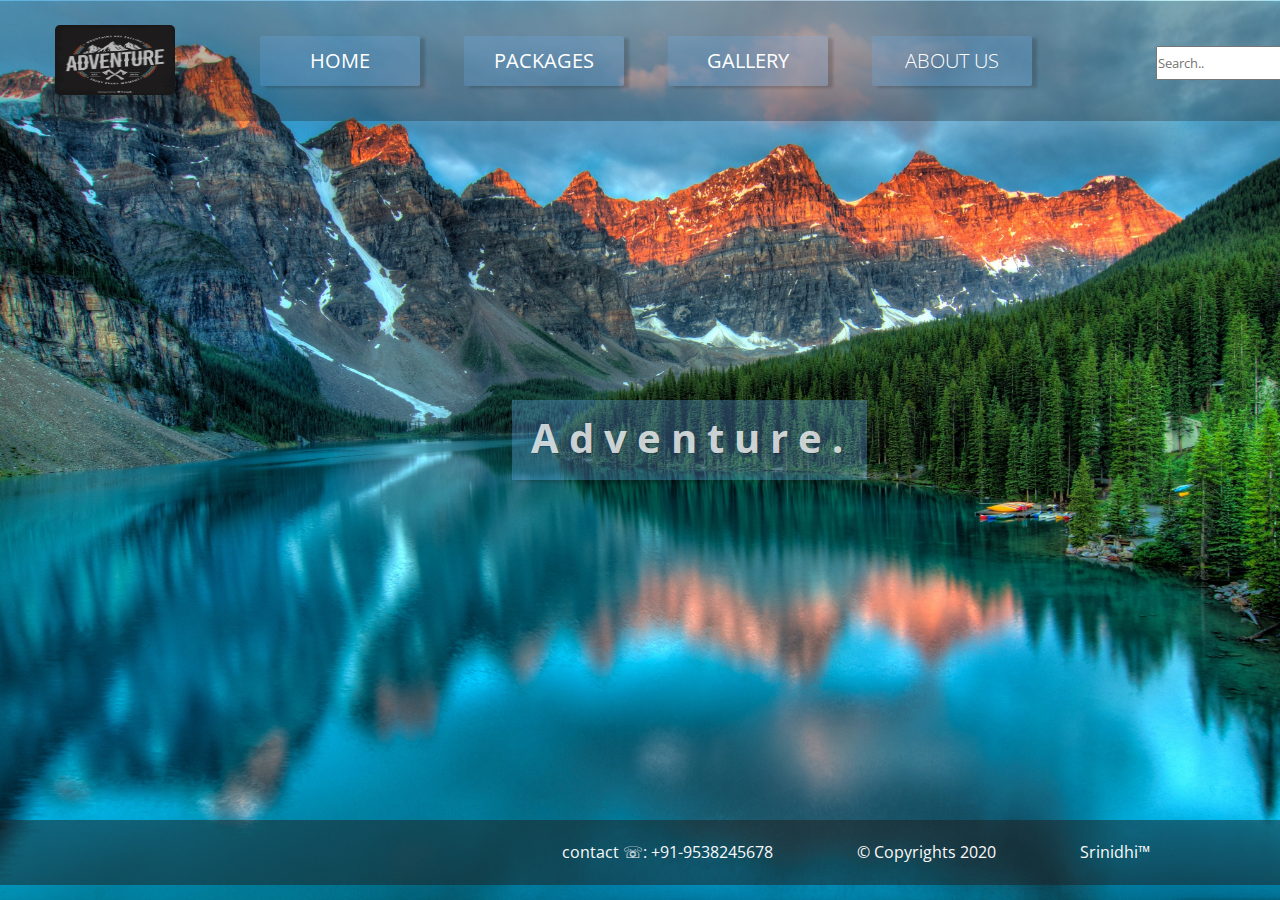
<file: index.html>
<!DOCTYPE html>
<html lang="en">
<head>
    <meta charset="UTF-8">
    <meta name="viewport" content="width=device-width, initial-scale=1.0">
    <title>Adventure camp</title>
    <link rel="stylesheet" href="./style.css">
    <link href="https://fonts.googleapis.com/css2?family=Open+Sans:wght@300&display=swap" rel="stylesheet">
</head>
<body>
    <!-- <header>
        <h1><a href="#">Adventure.</a></h1>
    </header>
    <div class= "wr">
        <nav class="navbar">
            <div class= "bg"/>
            <ul>
                <li><a href="#">HOME</a></li>
                <li><a href="#">PACKAGES</a></li>
                <li><a href="#">GALLERY</a></li>    
                <li><a href="#">ABOUT US</a></li>
            </ul>
        </nav>
    </div> -->
    <div class= "wrap"> 
        <div id="button">
            <a href="#">Adventure.</a>
        </div>
        <nav>
            <img src="./2287255.jpg" alt="bb">
            <ul>
                <li><a href="./index.html">HOME</a></li>
                <li><a href="packages.html">PACKAGES</a></li>
                <li><a href="gallery.html">GALLERY</a></li>
                <li><h2>ABOUT US</h2></li>
                <input type="text" placeholder="Search..">
                <button type="search">Search</button>
            </ul>
        </nav> 
    </div>
    <footer>
        <ul>
            <li>contact &#9743;: +91-9538245678</li>
            <li>&copy; Copyrights 2020</li>
            <li>Srinidhi&trade;</li>
        </ul>
    </footer>
</body>
</html>
</file>
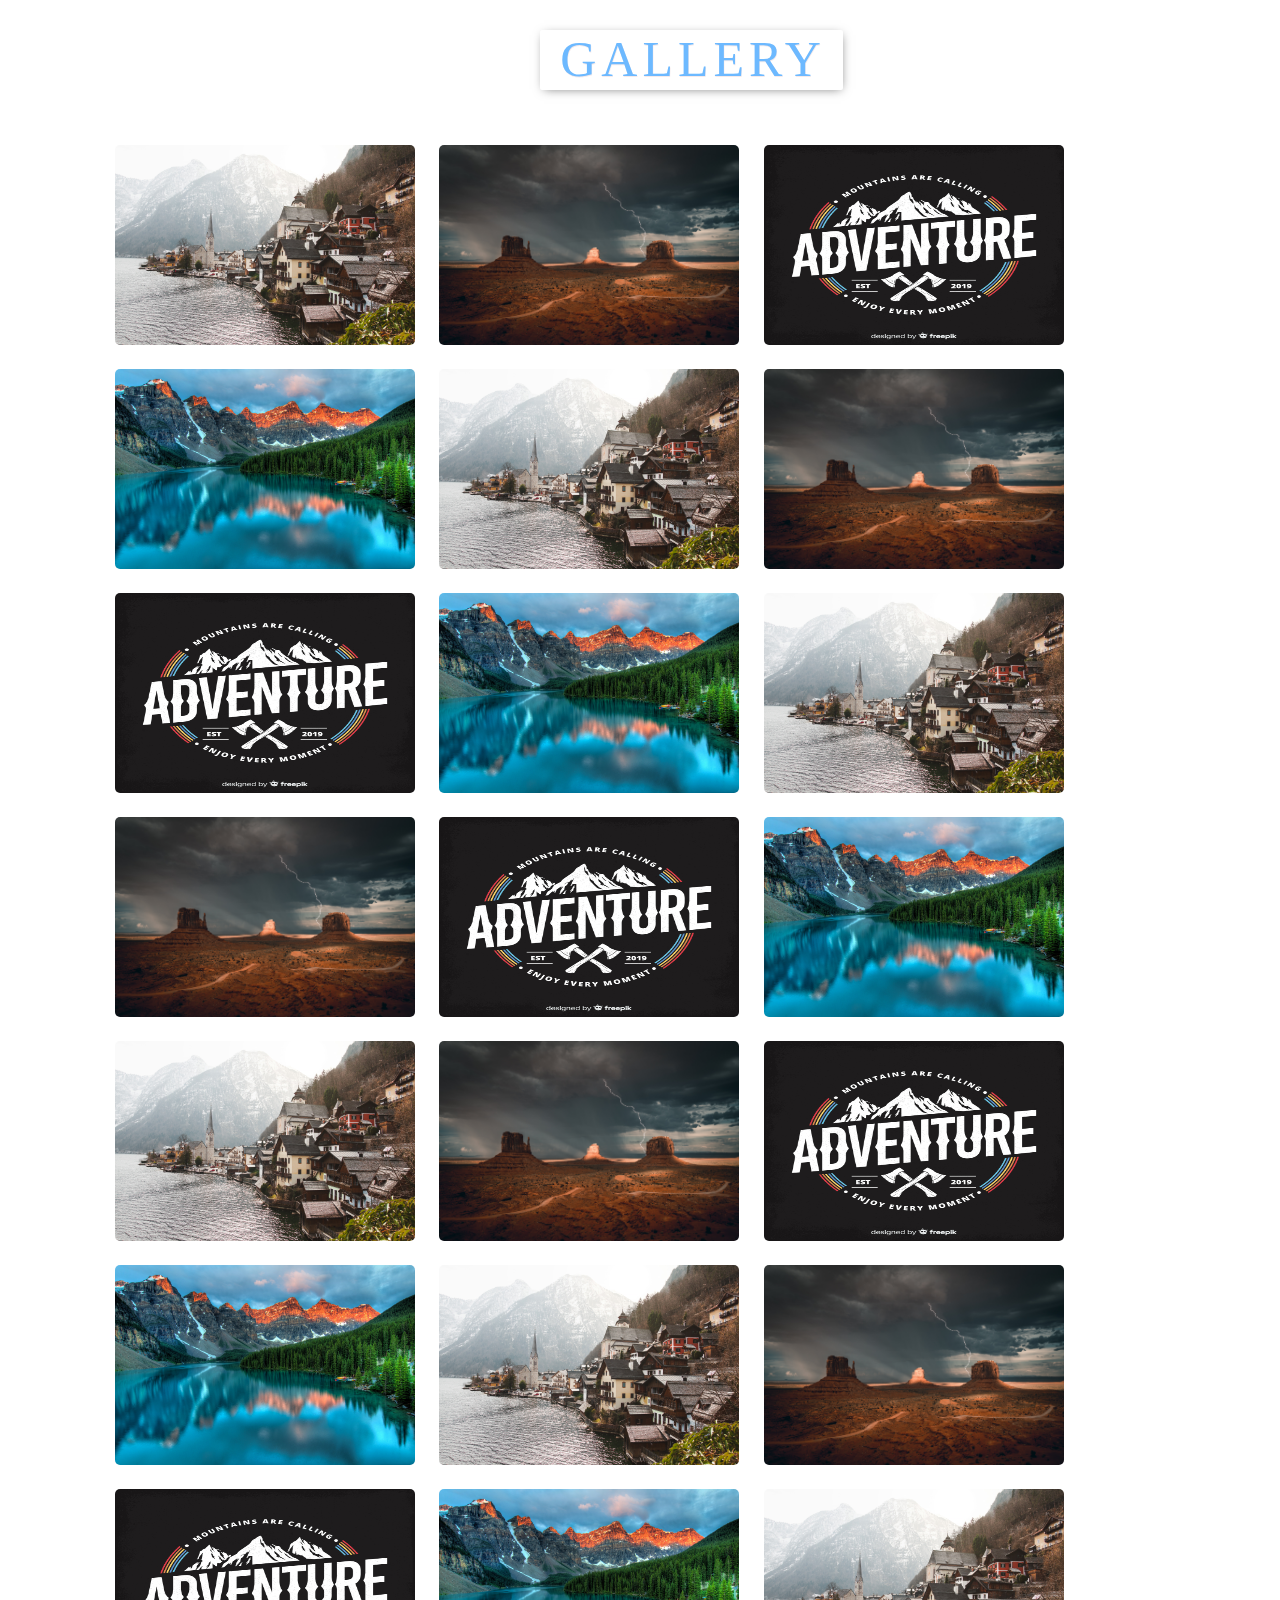
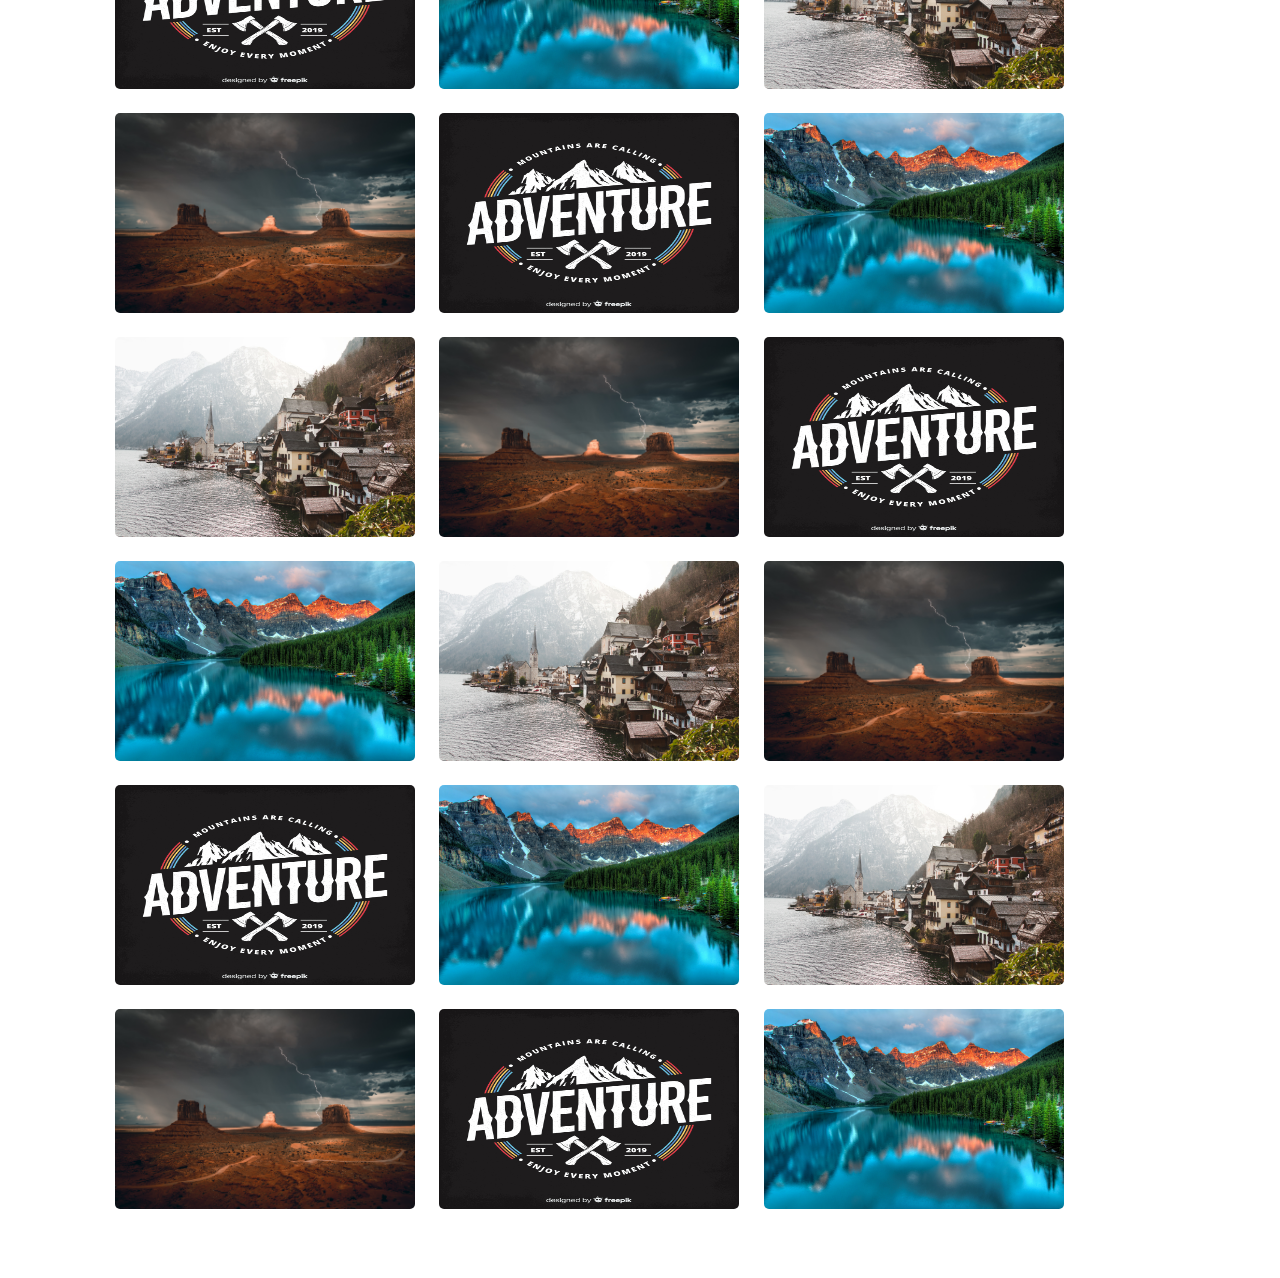
<file: gallery.html>
<!DOCTYPE html>
<html lang="en">
<head>
    <meta charset="UTF-8">
    <meta name="viewport" content="width=device-width, initial-scale=1.0">
    <title>Gallery</title>
    <link rel="stylesheet" href="./style.css">
    <h2 id="gall">GALLERY</h2>
</head>
<body>
    <article>
        <img src="./1.jpg" alt="">
        <img src="./2.jpg" alt="">
        <img src="./2287255.jpg" alt="">
        <img src="./banner.jpg" alt="">
        <img src="./1.jpg" alt="">
        <img src="./2.jpg" alt="">
        <img src="./2287255.jpg" alt="">
        <img src="./banner.jpg" alt="">
        <img src="./1.jpg" alt="">
        <img src="./2.jpg" alt="">
        <img src="./2287255.jpg" alt="">
        <img src="./banner.jpg" alt="">
        <img src="./1.jpg" alt="">
        <img src="./2.jpg" alt="">
        <img src="./2287255.jpg" alt="">
        <img src="./banner.jpg" alt="">
        <img src="./1.jpg" alt="">
        <img src="./2.jpg" alt="">
        <img src="./2287255.jpg" alt="">
        <img src="./banner.jpg" alt="">
        <img src="./1.jpg" alt="">
        <img src="./2.jpg" alt="">
        <img src="./2287255.jpg" alt="">
        <img src="./banner.jpg" alt="">
        <img src="./1.jpg" alt="">
        <img src="./2.jpg" alt="">
        <img src="./2287255.jpg" alt="">
        <img src="./banner.jpg" alt="">
        <img src="./1.jpg" alt="">
        <img src="./2.jpg" alt="">
        <img src="./2287255.jpg" alt="">
        <img src="./banner.jpg" alt="">
        <img src="./1.jpg" alt="">
        <img src="./2.jpg" alt="">
        <img src="./2287255.jpg" alt="">
        <img src="./banner.jpg" alt="">
    </article>
</body>
</html>
</file>
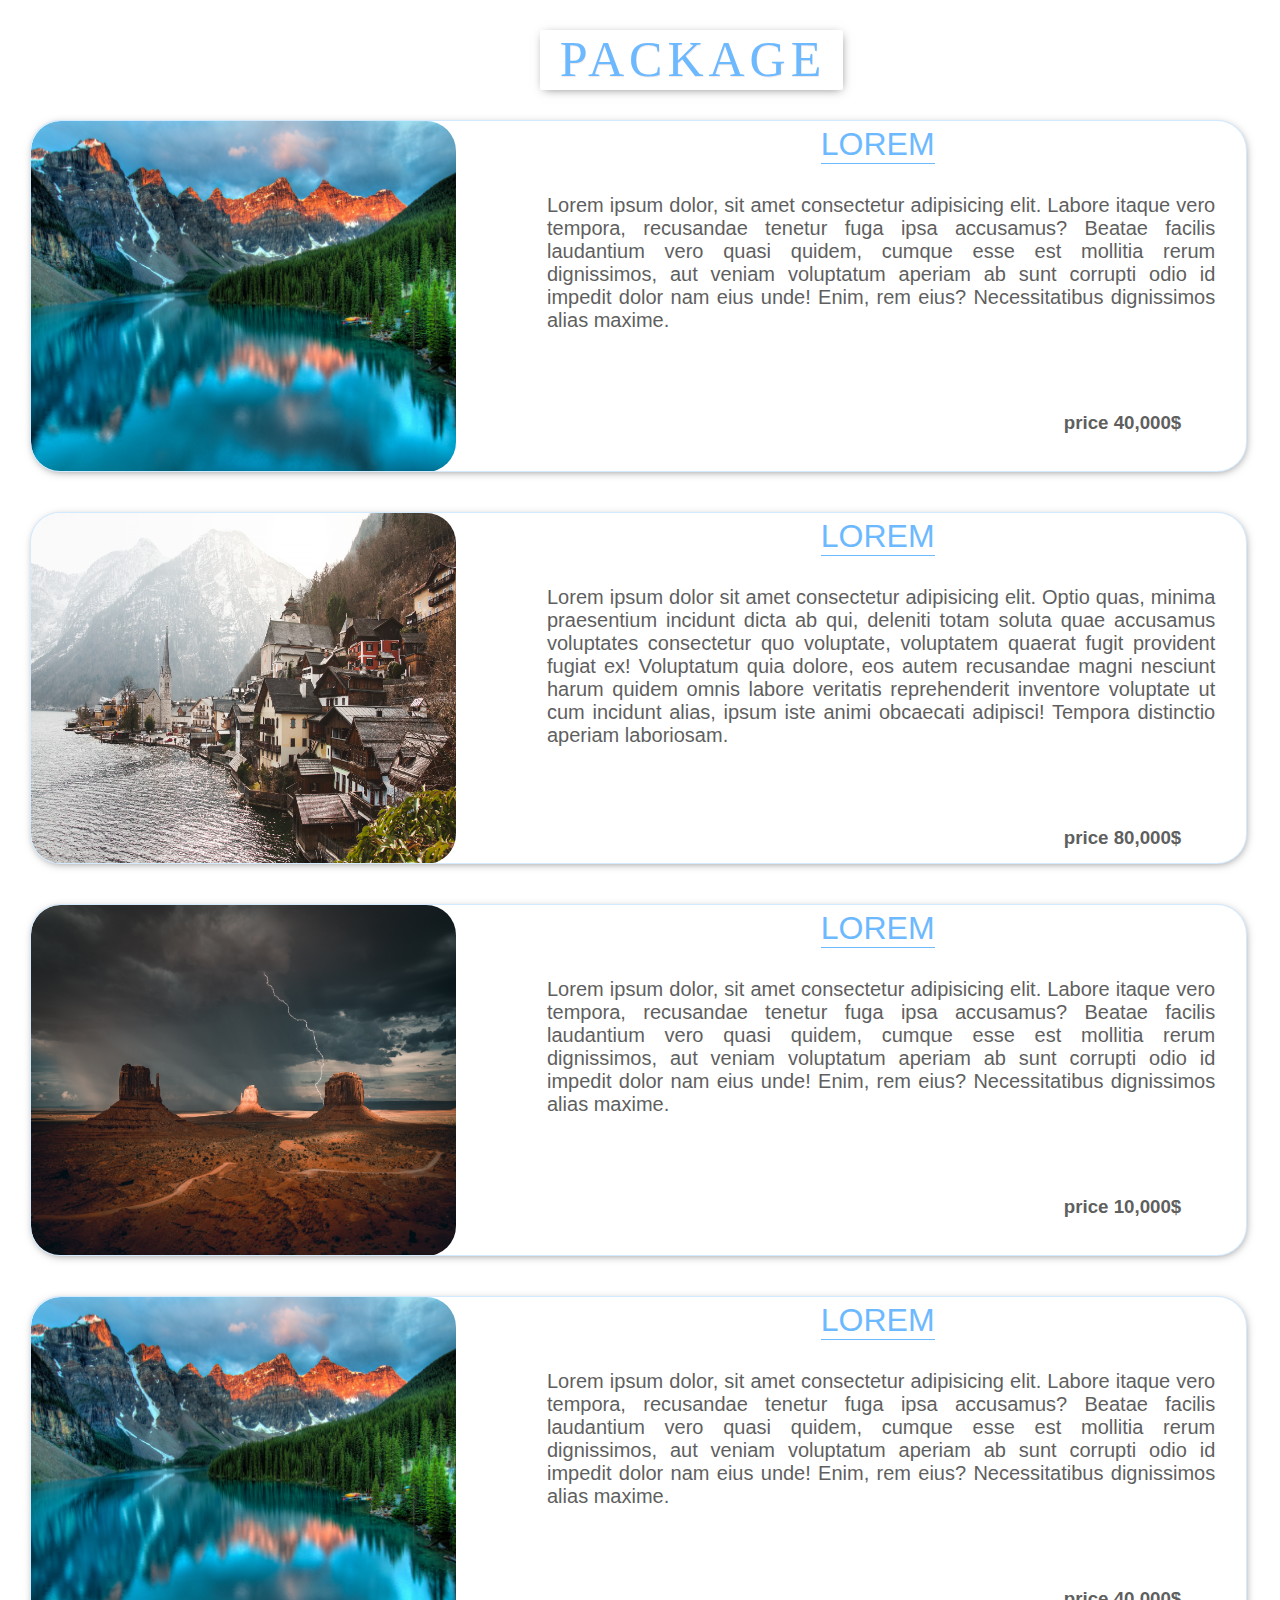
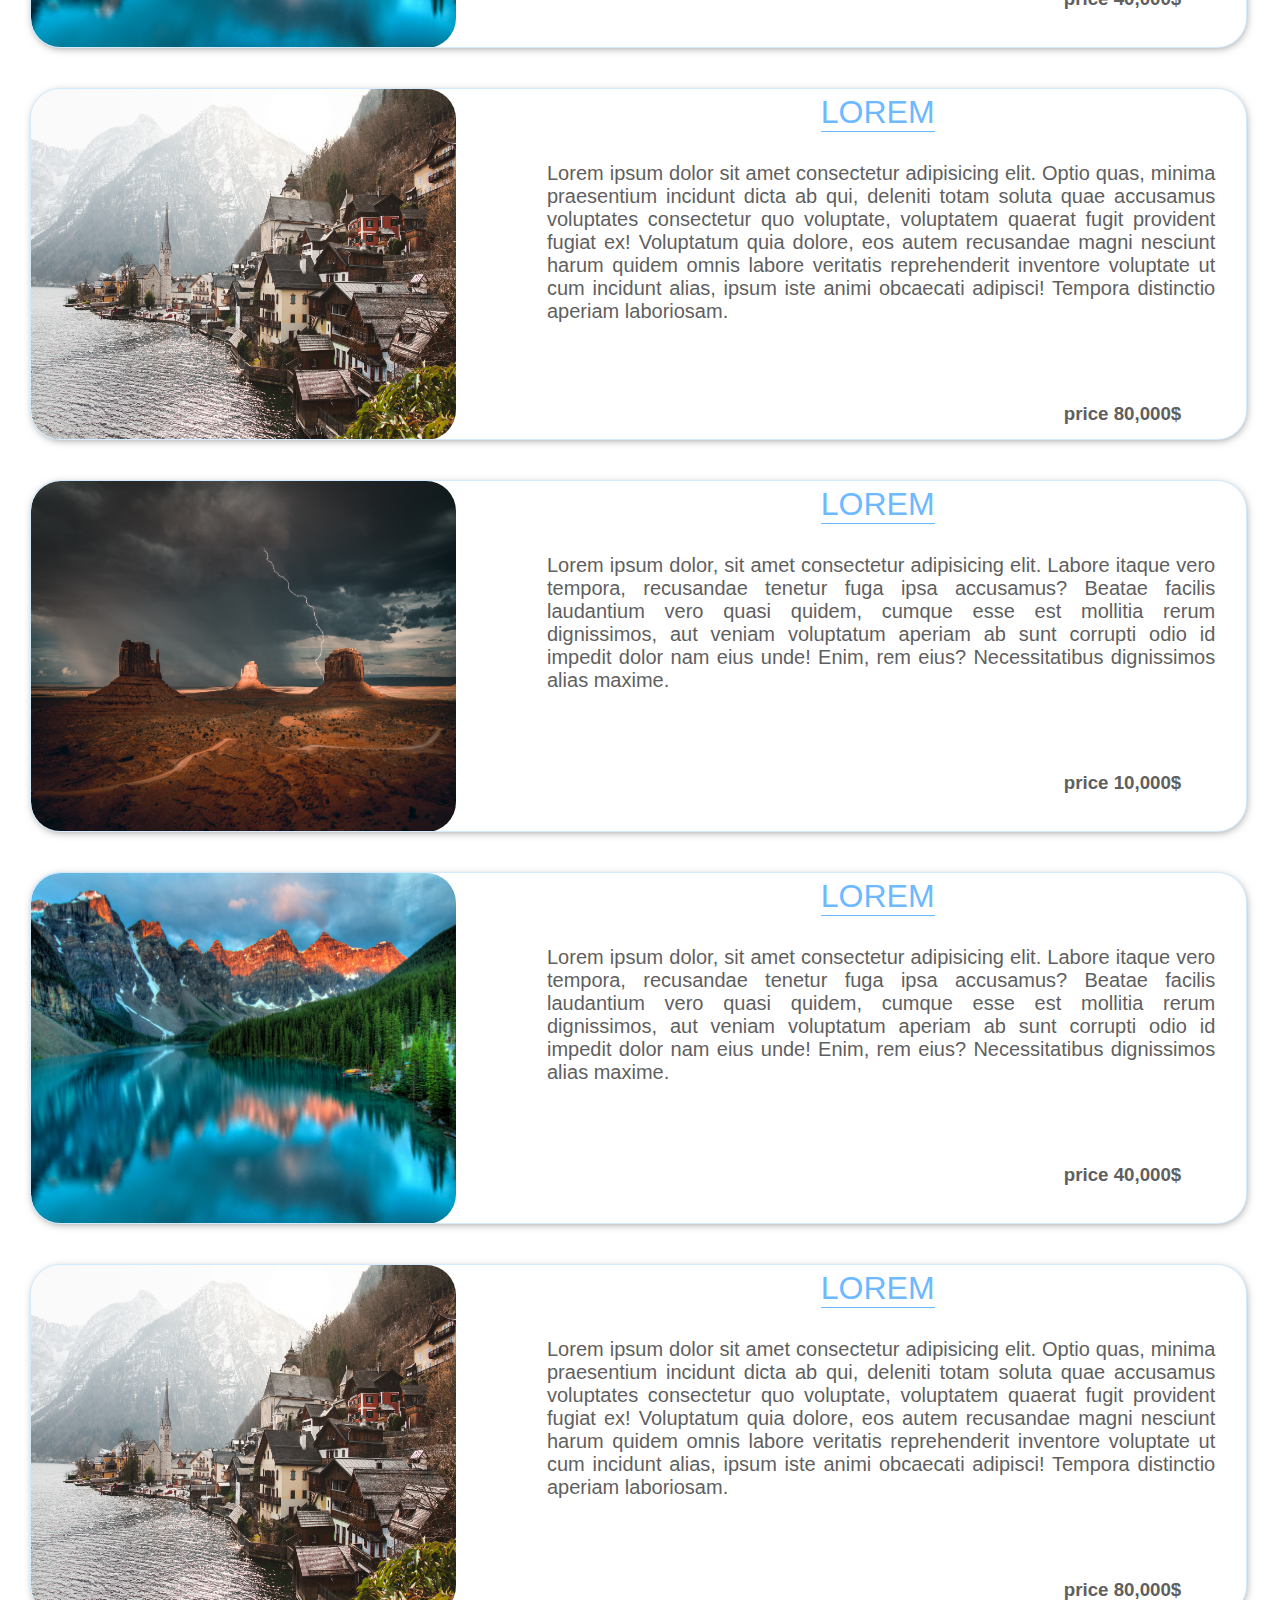
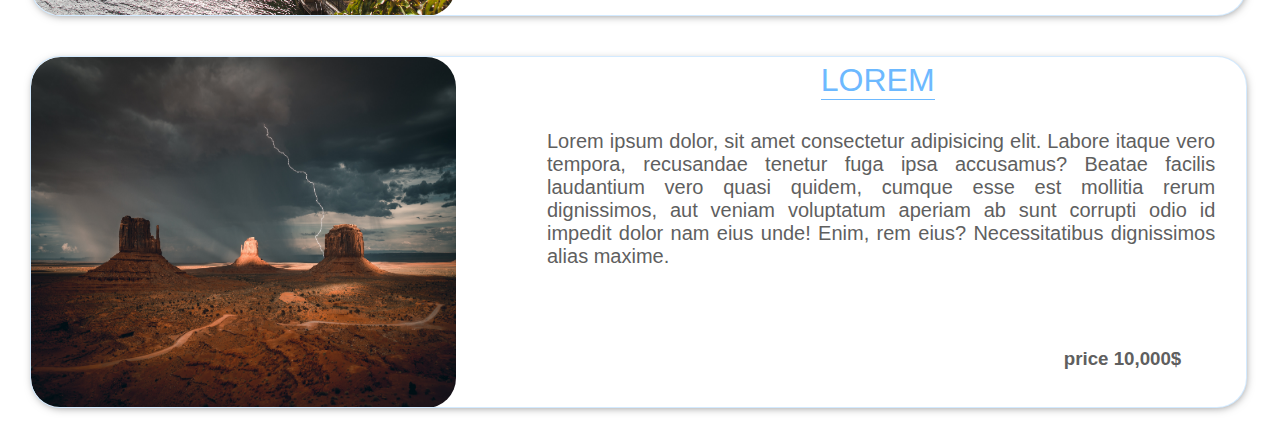
<file: packages.html>
<!DOCTYPE html>
<html lang="en">
<head>
    <meta charset="UTF-8">
    <meta name="viewport" content="width=device-width, initial-scale=1.0">
    <title>packages</title>
    <link rel="stylesheet" href="./style.css">
    <h2 id="pack">PACKAGE</h2>
</head>
<body>
    <div class="tiles">
        <img src="./banner.jpg" alt="">
        <h1>LOREM</h1>
        <p>Lorem ipsum dolor, sit amet consectetur adipisicing elit. Labore itaque vero tempora, recusandae tenetur fuga ipsa accusamus? Beatae facilis laudantium vero quasi quidem, cumque esse est mollitia rerum dignissimos, aut veniam voluptatum aperiam ab sunt corrupti odio id impedit dolor nam eius unde! Enim, rem eius? Necessitatibus dignissimos alias maxime.</p>
        <h3>price 40,000$</h3>
    </div>
    <div class="tiles">
        <img src="./1.jpg" alt="">
        <h1>LOREM</h1>
        <p>Lorem ipsum dolor sit amet consectetur adipisicing elit. Optio quas, minima praesentium incidunt dicta ab qui, deleniti totam soluta quae accusamus voluptates consectetur quo voluptate, voluptatem quaerat fugit provident fugiat ex! Voluptatum quia dolore, eos autem recusandae magni nesciunt harum quidem omnis labore veritatis reprehenderit inventore voluptate ut cum incidunt alias, ipsum iste animi obcaecati adipisci! Tempora distinctio aperiam laboriosam.</p>
        <h3>price 80,000$</h3>
    </div>
    <div class="tiles">
        <img src="./2.jpg" alt="">
        <h1>LOREM</h1>
        <p>Lorem ipsum dolor, sit amet consectetur adipisicing elit. Labore itaque vero tempora, recusandae tenetur fuga ipsa accusamus? Beatae facilis laudantium vero quasi quidem, cumque esse est mollitia rerum dignissimos, aut veniam voluptatum aperiam ab sunt corrupti odio id impedit dolor nam eius unde! Enim, rem eius? Necessitatibus dignissimos alias maxime.</p>
        <h3>price 10,000$</h3>
    </div>
    <div class="tiles">
        <img src="./banner.jpg" alt="">
        <h1>LOREM</h1>
        <p>Lorem ipsum dolor, sit amet consectetur adipisicing elit. Labore itaque vero tempora, recusandae tenetur fuga ipsa accusamus? Beatae facilis laudantium vero quasi quidem, cumque esse est mollitia rerum dignissimos, aut veniam voluptatum aperiam ab sunt corrupti odio id impedit dolor nam eius unde! Enim, rem eius? Necessitatibus dignissimos alias maxime.</p>
        <h3>price 40,000$</h3>
    </div>
    <div class="tiles">
        <img src="./1.jpg" alt="">
        <h1>LOREM</h1>
        <p>Lorem ipsum dolor sit amet consectetur adipisicing elit. Optio quas, minima praesentium incidunt dicta ab qui, deleniti totam soluta quae accusamus voluptates consectetur quo voluptate, voluptatem quaerat fugit provident fugiat ex! Voluptatum quia dolore, eos autem recusandae magni nesciunt harum quidem omnis labore veritatis reprehenderit inventore voluptate ut cum incidunt alias, ipsum iste animi obcaecati adipisci! Tempora distinctio aperiam laboriosam.</p>
        <h3>price 80,000$</h3>
    </div>
    <div class="tiles">
        <img src="./2.jpg" alt="">
        <h1>LOREM</h1>
        <p>Lorem ipsum dolor, sit amet consectetur adipisicing elit. Labore itaque vero tempora, recusandae tenetur fuga ipsa accusamus? Beatae facilis laudantium vero quasi quidem, cumque esse est mollitia rerum dignissimos, aut veniam voluptatum aperiam ab sunt corrupti odio id impedit dolor nam eius unde! Enim, rem eius? Necessitatibus dignissimos alias maxime.</p>
        <h3>price 10,000$</h3>
    </div>
    <div class="tiles">
        <img src="./banner.jpg" alt="">
        <h1>LOREM</h1>
        <p>Lorem ipsum dolor, sit amet consectetur adipisicing elit. Labore itaque vero tempora, recusandae tenetur fuga ipsa accusamus? Beatae facilis laudantium vero quasi quidem, cumque esse est mollitia rerum dignissimos, aut veniam voluptatum aperiam ab sunt corrupti odio id impedit dolor nam eius unde! Enim, rem eius? Necessitatibus dignissimos alias maxime.</p>
        <h3>price 40,000$</h3>
    </div>
    <div class="tiles">
        <img src="./1.jpg" alt="">
        <h1>LOREM</h1>
        <p>Lorem ipsum dolor sit amet consectetur adipisicing elit. Optio quas, minima praesentium incidunt dicta ab qui, deleniti totam soluta quae accusamus voluptates consectetur quo voluptate, voluptatem quaerat fugit provident fugiat ex! Voluptatum quia dolore, eos autem recusandae magni nesciunt harum quidem omnis labore veritatis reprehenderit inventore voluptate ut cum incidunt alias, ipsum iste animi obcaecati adipisci! Tempora distinctio aperiam laboriosam.</p>
        <h3>price 80,000$</h3>
    </div>
    <div class="tiles">
        <img src="./2.jpg" alt="">
        <h1>LOREM</h1>
        <p>Lorem ipsum dolor, sit amet consectetur adipisicing elit. Labore itaque vero tempora, recusandae tenetur fuga ipsa accusamus? Beatae facilis laudantium vero quasi quidem, cumque esse est mollitia rerum dignissimos, aut veniam voluptatum aperiam ab sunt corrupti odio id impedit dolor nam eius unde! Enim, rem eius? Necessitatibus dignissimos alias maxime.</p>
        <h3>price 10,000$</h3>
    </div>

</body>
</html>
</file>
<file: style.css>
/* *{
    margin: 0;
    padding: 0;
    font-family: 'Open Sans', sans-serif;
}
header{
    background-image: url(./banner.jpg);
    height: 100vh;
    width: 100vw;
    background-size: cover;
    font-size: 40px;
    font-weight: 700;
    letter-spacing: 10px;
    color: rgba(250, 250, 250, 0.8);
    user-select: none;
}
header h1{
    position: relative;
    top: 400px;
    left: 520px;
    background-color: rgba(255, 255, 255, 0.1);
    box-shadow: 5px 2px 3px rgba(20, 20, 20, 0.2);
    width: 510px;
    padding: 5px;
    text-shadow: 1px 1px rgba(0, 0, 0, 0.2);
}
.navbar{
    height: 200px;
    width: 100%;
    background-color: rgba(0, 0, 250, 1);
    position: relative;

}
header h1:hover{
    background-color: rgba(255, 255, 255, 0.3);
    box-shadow: 2px 2px 2px 2px rgba(20, 20, 20, 0.8);
    color: rgba(250, 250, 250, 0.2);
    
}
header h1 a{
    color: rgba(250, 250, 250, 0.8);
    text-decoration: none;
    padding-left: 15px;
}
ul{
    position: absolute;
    top: 0px;
    margin: 10px;  
}
ul li{
    display: inline-block;
    margin: 100px;
    font-size: 20px;
}

ul li a:link,
ul li a:visited{
    color: rgba(250, 250, 250, 0.8);
    text-decoration: none;
    background-color: rgba(255, 0, 0, 1);
    padding: 10px;
    border-radius: 3px;
}
 */
 *{
     margin: 0;
     padding: 0;
     font-family: 'Open sans', sans-serif;
 }
 .wrap{
     background: url("./banner.jpg") no-repeat;
     background-size: cover;
     height: 100vh;
 }
 /* .wrap #button{
     text-align: center;
     position: relative;
     background-color: aqua;
     width: 350px;
     height: 80px;
     line-height: 75px;
     top: 50%;
     left: 40%;
 } */
 .wrap #button a:link,
 .wrap #button a:visited{
     position: relative;
     display: block;
     text-decoration: none;
     font-family: 'Open sans', sans-serif;
     font-size: 40px;
     font-weight: 700;
     letter-spacing: 10px;
     color: rgba(250, 250, 250, 0.8);
     user-select: none;
     text-align: center;
     position: relative;
     background-color:  rgba(109, 185, 255, 0.3);
     box-shadow: 5px 2px 3px rgba(20, 20, 20, 0.2);
     width: 350px;
     height: 80px;
     line-height: 75px;
     top: 400px;
     left: 40%;
     padding-left: 5px; 
     text-shadow: 1px 1px rgba(0, 0, 0, 0.2);   
 }
 .wrap #button a:hover{
    background-color: rgba(109, 185, 255, 0.5);
    box-shadow: 2px 2px 2px 2px rgba(30, 30, 30, 0.2);
    color: rgba(250, 250, 250, 1);
 }
 /* nav ul li a{
     position: relative;
     display: inline;
     margin-left: 70px;
     background-color: rgba(255, 255, 255, 1);
     box-shadow: 5px 2px 3px rgba(20, 20, 20, 0.2);
     bottom: 20px;
     left: 500px;
     height: 50px;
     width: 100px;
     text-align: center;
     line-height: 50px;
}
  */
nav ul{
    position: relative;
    float: left;
    bottom: 40px;
    background-color: rgba(30, 30, 30, 0.3);
    height: 120px;
    bottom: 154px;
    width: 100%;
}
nav ul li{
    list-style: none;
    display: inline-block;
    margin-left: 10px;
    position: relative;
    top: 35px;
    left: 250px;
}
img{
    position: relative;
    width: 120px;
    height: 70px;
    bottom: 55px;
    left: 55px;
    border-radius: 5px;
    opacity: 1;
}
nav ul li a:link,
nav ul li a:visited{
    display: block;
    text-decoration: none;
    color: white;
    font-style: bold;
    font-size: 20px;
    background-color: rgba(109, 185, 255, 0.2);
    height: 50px;
    width: 160px;
    margin-right: 30px;
    text-align: center;
    line-height: 50px;
    border-radius: 2px;
     box-shadow: 5px 2px 3px rgba(20, 20, 20, 0.2);
}
nav ul li a:hover{
    box-shadow: 8px 5px 6px rgba(20, 20, 20, 0.2);
    font-size: 21px;
    background-color: rgba(109, 185, 255, 0.5);
}
input[type=text]{
    position: relative;
    left: 340px;
    width: 200px;
    height: 30px;
    top: 35px;
}
button{
    width: 70px;
    height: 34px;
    position: relative;
    left: 335px;
    top: 35px;
}
/*packages*/
#pack{
    letter-spacing: 5px;    
    position: relative;
    left: 50%;
    margin-left: -100px;
    margin-top: 30px;
    color: rgba(109, 185, 255, 1);
    text-shadow: 0.5px 0.5px rgba(160, 50, 50, 0.1);
    font-size: 50px;
    font-family: open sans-serif;
    font-weight: 100;
    border-radius: 2px;
    display: block;
    background-color:white;
    -webkit-box-shadow: 1px 2px 10px -3px rgba(0,0,0,0.52); 
    box-shadow: 1px 2px 10px -3px rgba(0,0,0,0.52);
    height: 60px;
    width: 300px;
    padding-left: 3px;
    text-align: center;
}
.tiles{
    position: relative;
    display: block;
    background-color: white;
    height: 350px;
    border: 1px solid rgba(109, 185, 255, 0.3);
    margin-left: 30px;
    margin-right: 33px;
    margin-top: 30px;
    margin-bottom: 40px;
    border-radius: 30px;
    -webkit-box-shadow: 1px 2px 10px -3px rgba(0,0,0,0.52); 
    box-shadow: 1px 2px 10px -3px rgba(0,0,0,0.52);
    overflow: hidden;
}
.tiles img{
    position: relative;
    top: 90px;
    height: 351px;
    width: 35%;
    border-radius: 30px;
    top: 0%;
    left: 0%;
    background-size: cover;
}
.tiles h1{
    position: relative;
    bottom: 100%;
    left: 65%;
    color:rgba(109, 185, 255, 1);
    font-weight: 10;
    border-bottom: 1px solid rgba(109, 185, 255, 1);
    width: fit-content;
}
.tiles p{
    font-size: 20px;
    position: relative;
    width: 55%;
    text-align: justify;
    bottom: 100%;
    left: 40%;
    margin-left: 30px; 
    margin-top: 30px;
    color: rgb(95, 95, 95);
}
.tiles h3{
    position: relative;
    bottom: 100%;
    left: 85%;
    margin-top: 80px;
    color: rgb(95, 95, 95);
}
/* footer ul{
    position: relative;
    float: left;
    bottom: 40px;
    background-color: rgba(30, 30, 30, 0.6);
    height: 50px;
    bottom: 154px;
    width: 100%;
    
}
footer ul li{
    list-style: none;
    display: inline-block;
    margin-left: 10px;
    position: relative;
    float: right;
    margin-left: 20px;
    color: white;
    margin-right: 50px;
    line-height: 50px;
} */
#gall{
    letter-spacing: 5px;    
    position: relative;
    left: 50%;
    margin-left: -100px;
    margin-top: 30px;
    color: rgba(109, 185, 255, 1);
    text-shadow: 0.5px 0.5px rgba(160, 50, 50, 0.1);
    font-size: 50px;
    font-family: open sans-serif;
    font-weight: 100;
    border-radius: 2px;
    display: block;
    background-color:white;
    -webkit-box-shadow: 1px 2px 10px -3px rgba(0,0,0,0.52); 
    box-shadow: 1px 2px 10px -3px rgba(0,0,0,0.52);
    height: 60px;
    width: 300px;
    padding-left: 3px;
    text-align: center;
}
article{
    position: absolute;
    margin-top: 100px;
    margin-left: 50px;
}
article img{
    margin: 10px;
    width: 300px;
    height: 200px;
    align-content: center;
}
article img:hover{
    margin: 7px;
    width: 305px;
    height: 205px;
}
footer{
    position: absolute;
    top: 91.1%;
    display: block;
    background-color: rgba(30, 30, 30, 0.5);
    width: 100%;
    height: 65px;
}
footer ul{
    float: right;
    line-height: 65px;
    margin-right: 50px;
}
footer ul li{
    display: inline-block;
    list-style: none;
    color: rgba(250, 250, 250, 1);
    margin-right: 80px;
}
nav li h2{
    display: block;
    text-decoration: none;
    color: white;
    font-style: bold;
    font-size: 20px;
    background-color: rgba(109, 185, 255, 0.2);
    height: 50px;
    width: 160px;
    margin-right: 30px;
    text-align: center;
    line-height: 50px;
    border-radius: 2px;
    box-shadow: 5px 2px 3px rgba(20, 20, 20, 0.2);
    font-weight: 100 ;
}
nav li h2:hover{
    box-shadow: 8px 5px 6px rgba(20, 20, 20, 0.2);
    font-size: 21px;
    background-color: rgba(109, 185, 255, 0.5);
}
</file>
